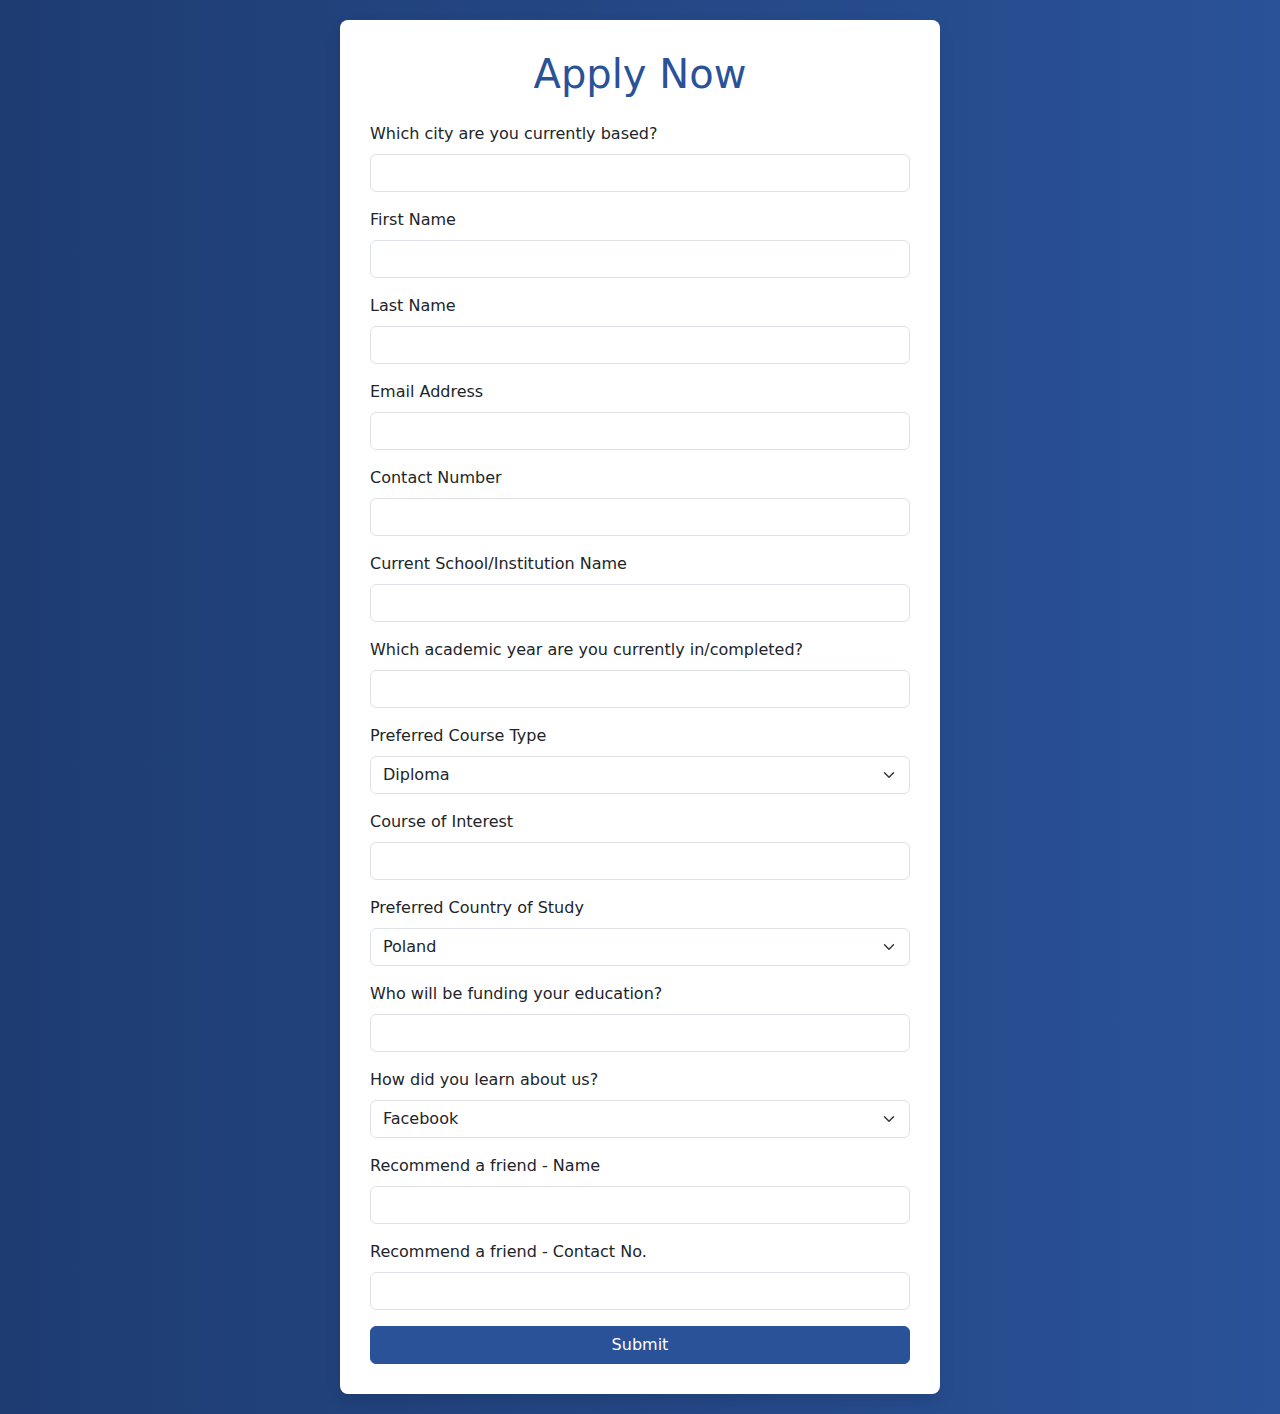
<file: apply.html>
<!DOCTYPE html>
<html lang="en">

<head>
    <meta charset="UTF-8">
    <meta http-equiv="X-UA-Compatible" content="IE=edge">
    <meta name="viewport" content="width=device-width, initial-scale=1">
    <title>Apply Now</title>


    <!-- Google tag (gtag.js) -->
    <script async src="https://www.googletagmanager.com/gtag/js?id=G-MNN40QZLBS"></script>
    <script>
        window.dataLayer = window.dataLayer || [];
        function gtag() { dataLayer.push(arguments); }
        gtag('js', new Date());

        gtag('config', 'G-MNN40QZLBS');
    </script>




    <link href="https://cdn.jsdelivr.net/npm/bootstrap@5.3.2/dist/css/bootstrap.min.css" rel="stylesheet">
    <style>
        body {
            background: linear-gradient(to right, #1e3c72, #2a5298);
            /* Blue gradient background */
            min-height: 100vh;
            display: flex;
            align-items: center;
            justify-content: center;
            padding: 20px;
        }

        .form-container {
            background-color: white;
            border-radius: 8px;
            padding: 30px;
            box-shadow: 0 8px 16px rgba(0, 0, 0, 0.1);
            /* Box shadow */
            max-width: 600px;
            width: 100%;
        }

        .form-container h1 {
            color: #2a5298;
            /* Darker blue color for the title */
        }

        .btn-primary {
            background-color: #2a5298;
            border-color: #2a5298;
        }

        .btn-primary:hover {
            background-color: #1e3c72;
            border-color: #1e3c72;
        }
    </style>
</head>

<body>
    <div class="form-container">
        <h1 class="text-center mb-4">Apply Now</h1>
        <form action="https://formsubmit.co/gamechangereducationservices@gmail.com" method="post">
            <input type="hidden" name="_captcha" value="false">
            <div class="mb-3">
                <label for="city" class="form-label">Which city are you currently based?</label>
                <input type="text" class="form-control" id="city" name="city">
            </div>
            <div class="mb-3">
                <label for="firstName" class="form-label">First Name</label>
                <input type="text" class="form-control" id="firstName" name="first-name" required>
            </div>
            <div class="mb-3">
                <label for="lastName" class="form-label">Last Name</label>
                <input type="text" class="form-control" id="lastName" name="last-name" required>
            </div>
            <div class="mb-3">
                <label for="email" class="form-label">Email Address</label>
                <input type="email" class="form-control" id="email" name="email-address" required>
            </div>
            <div class="mb-3">
                <label for="phone" class="form-label">Contact Number</label>
                <input type="tel" class="form-control" id="phone" name="phone" required>
            </div>
            <div class="mb-3">
                <label for="currentSchool" class="form-label">Current School/Institution Name</label>
                <input type="text" class="form-control" id="currentSchool" name="current-school">
            </div>


            <div class="mb-3">
                <label for="academicYear" class="form-label">Which academic year are you currently in/completed?</label>
                <input type="text" class="form-control" id="currentSchool" name="academic-year">
            </div>


            <div class="mb-3">
                <label for="courseType" class="form-label">Preferred Course Type</label>
                <select class="form-select" id="courseType" name="course-type">
                    <option value="Diploma">Diploma</option>
                    <option value="Degree">Degree</option>
                    <option value="Masters">Masters</option>
                    <option value="Others">Others</option>
                </select>
            </div>
            <div class="mb-3">
                <label for="courseInterest" class="form-label">Course of Interest</label>
                <input type="text" class="form-control" id="courseInterest" name="course-interest">
            </div>
            <div class="mb-3">
                <label for="countryStudy" class="form-label">Preferred Country of Study</label>
                <select class="form-select" id="countryStudy" name="country-study">
                    <option value="Australia">Poland</option>
                    <option value="Canada">Canada</option>
                    <option value="UK">Belgium</option>
                    <option value="USA">USA</option>
                    <option value="Dubai">Czech Republic</option>
                    <option value="Malaysia">Lithuania</option>
                    <option value="Turkey">Estonia</option>
                    <option value="Cyprus">France</option>
                    <option value="Other">Australia</option>
                    <option value="Other">Portugal</option>
                    <option value="Other">Germany</option>
                    <option value="Other">New ZeaLand</option>
                    <option value="Other">United Kingdom</option>
                    <option value="Other">Hungary</option>
                    <option value="Other">Sweden</option>
                    <option value="Other">Denmark</option>
                    <option value="Other">Finland</option>
                    <option value="Other">Russia</option>
                    <option value="Other">Norway</option>
                    <option value="Other">Russia</option>
                    <option value="Other">Italy</option>
                </select>
            </div>
            <div class="mb-3">
                <label for="feePayment" class="form-label">Who will be funding your education?</label>
                <input type="text" class="form-control" id="feePayment" name="fee-payment">
            </div>
            <div class="mb-3">
                <label for="howYouKnowUs" class="form-label">How did you learn about us?</label>
                <select class="form-select" id="howYouKnowUs" name="how-you-know-us">
                    <option value="Facebook">Facebook</option>
                    <option value="Instagram">Instagram</option>
                    <option value="WhatsApp">WhatsApp</option>
                    <option value="Career Teacher">Career Teacher</option>
                    <option value="Relative">Relative</option>
                    <option value="Friend">Friend</option>
                    <option value="Web Search">Web Search</option>
                </select>
            </div>
            <div class="mb-3">
                <label for="friendName" class="form-label">Recommend a friend - Name</label>
                <input type="text" class="form-control" id="friendName" name="friend-name">
            </div>
            <div class="mb-3">
                <label for="friendContact" class="form-label">Recommend a friend - Contact No.</label>
                <input type="tel" class="form-control" id="friendContact" name="friend-contact">
            </div>
            <button type="submit" class="btn btn-primary w-100">Submit</button>
        </form>
    </div>

    <script src="https://cdn.jsdelivr.net/npm/bootstrap@5.3.2/dist/js/bootstrap.bundle.min.js"></script>
</body>

</html>
</file>
